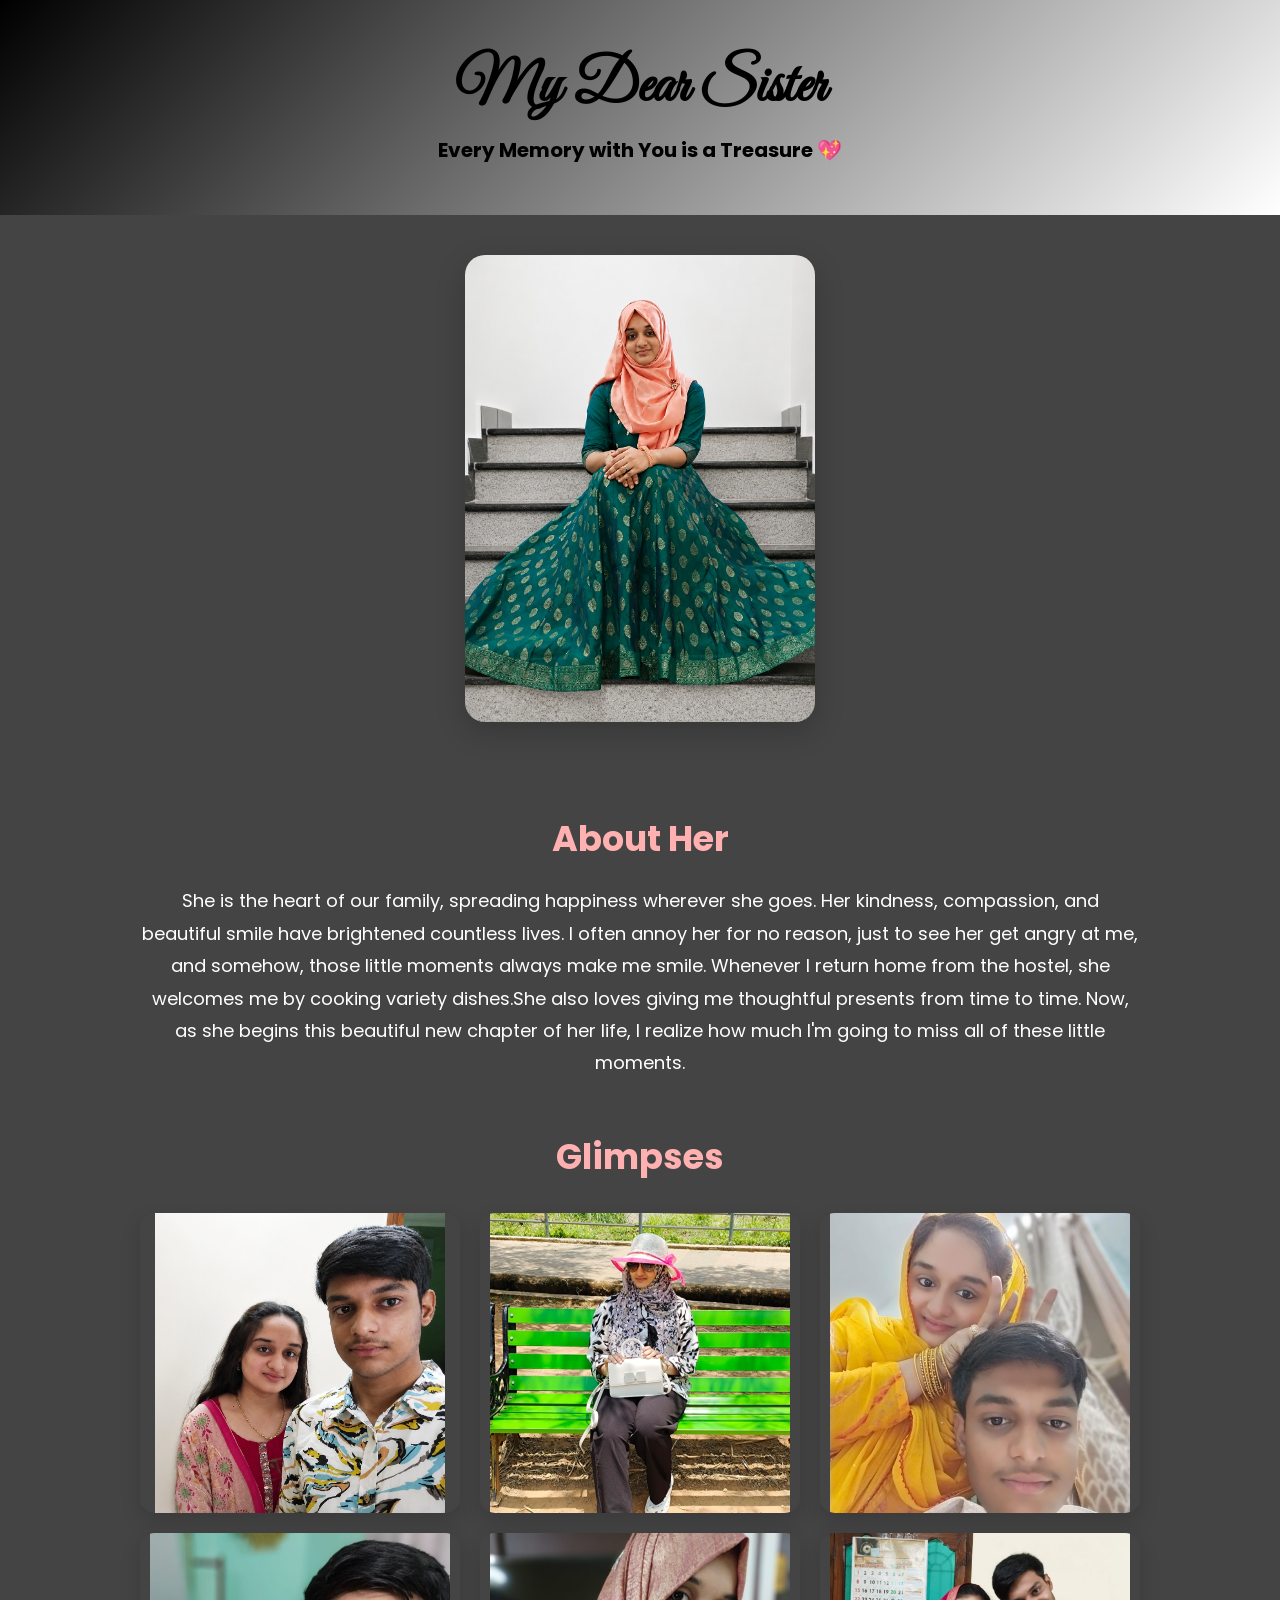
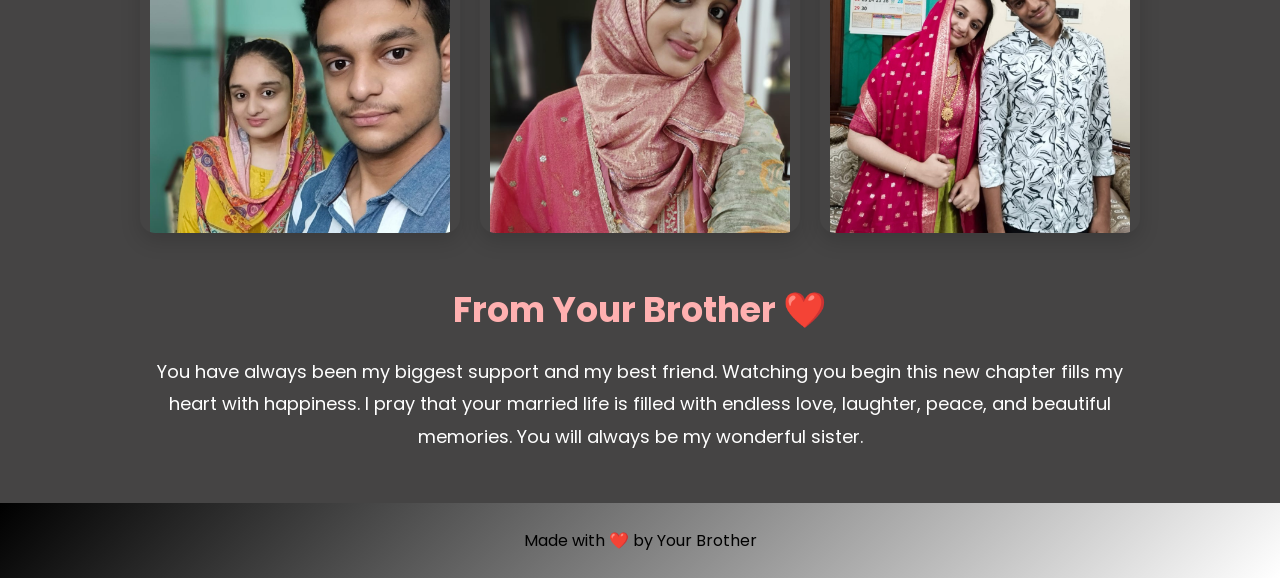
<file: index.html>
<!DOCTYPE html>
<html lang="en">
<head>
    <meta charset="UTF-8">
    <meta name="viewport" content="width=device-width, initial-scale=1.0">
    <title>My Dearest Sister</title>
    <link rel="stylesheet" href="a.css">
    <link href="https://fonts.googleapis.com/css2?family=Great+Vibes&family=Poppins:wght@300;400;600&display=swap" rel="stylesheet">
</head>
<body>

<header>
    <b><h1>My Dear Sister</h1></b>
    <b><p>Every Memory with You is a Treasure 💖</p></b>
</header>

<section class="hero">
    <img src="images/photo1.jpg" alt="Main Photo">
</section>

<section class="about">
    <h2>About Her</h2>
    <p>She is the heart of our family, spreading happiness wherever she goes. Her kindness, compassion, and beautiful smile have brightened countless lives. I often annoy her for no reason, just to see her get angry at me, and somehow, those little moments always make me smile. Whenever I return home from the hostel, she welcomes me by cooking variety dishes.She also loves giving me thoughtful presents from time to time. Now, as she begins this beautiful new chapter of her life, I realize how much I'm going to miss all of these little moments. 
    </p>
</section>

<section class="gallery">
    <h2>Glimpses</h2>

    <div class="photos">
    <img src="images/photo2.jpg">
    <img src="images/photo3.jpg">
    <img src="images/photo4.jpg">
    <img src="images/photo5.jpg">
    <img src="images/photo6.jpg">
    <img src="images/photo7.jpg">
    </div>
</section>

<section class="message">
    <h2>From Your Brother ❤️</h2>

    <p>
        You have always been my biggest support and my best friend.
        Watching you begin this new chapter fills my heart with happiness.
        I pray that your married life is filled with endless love,
        laughter, peace, and beautiful memories.
        You will always be my wonderful sister.
    </p>
</section>

<footer>
    Made with ❤️ by Your Brother
</footer>

</body>
</html>
</file>
<file: a.css>
*{
    margin:0;
    padding:0;
    box-sizing:border-box;
}

body{
    font-family:Poppins,sans-serif;
    background:#454444;
    color:#ffffff;
}

header{
    text-align:center;
    padding:50px 20px;
    background: linear-gradient(135deg, #000000, #ffffff);
    color: #000000;
}

header h1{
    font-family:'Great Vibes',cursive;
    font-size:60px;
    color:  #000000;
}

header p{
    margin-top:10px;
    font-size:20px;
}

.hero{
    display:flex;   
    justify-content:center;
    padding:40px;
}

.hero img{
    width:350px;
    border-radius:20px;
    box-shadow:0 10px 30px rgba(0,0,0,.2);
}

.about,
.gallery,
.message{
    width:90%;
    max-width:1000px;
    margin:50px auto;
    text-align:center;
}

.about h2,
.gallery h2,
.message h2{
    color:#ffb0b0;
    margin-bottom:20px;
    font-size:35px;
}

.about p,
.message p{
    font-size:18px;
    line-height:1.8;
}

.photos{
    display:grid;
    grid-template-columns:repeat(auto-fit,minmax(250px,1fr));
    gap:20px;
    margin-top:30px;
}

.photos img{
    width:100%;
    height:300px;
    object-fit:contain;
    border-radius:15px;
    transition:.4s;
    box-shadow:0 8px 20px rgba(0,0,0,.15);
}

.photos img:hover{
    transform:scale(1.05);
}

footer{
    text-align:center;
    padding:25px;
    background: linear-gradient(135deg, #000000, #ffffff);
    color:rgb(0, 0, 0);
    margin-top:50px;
}
</file>
